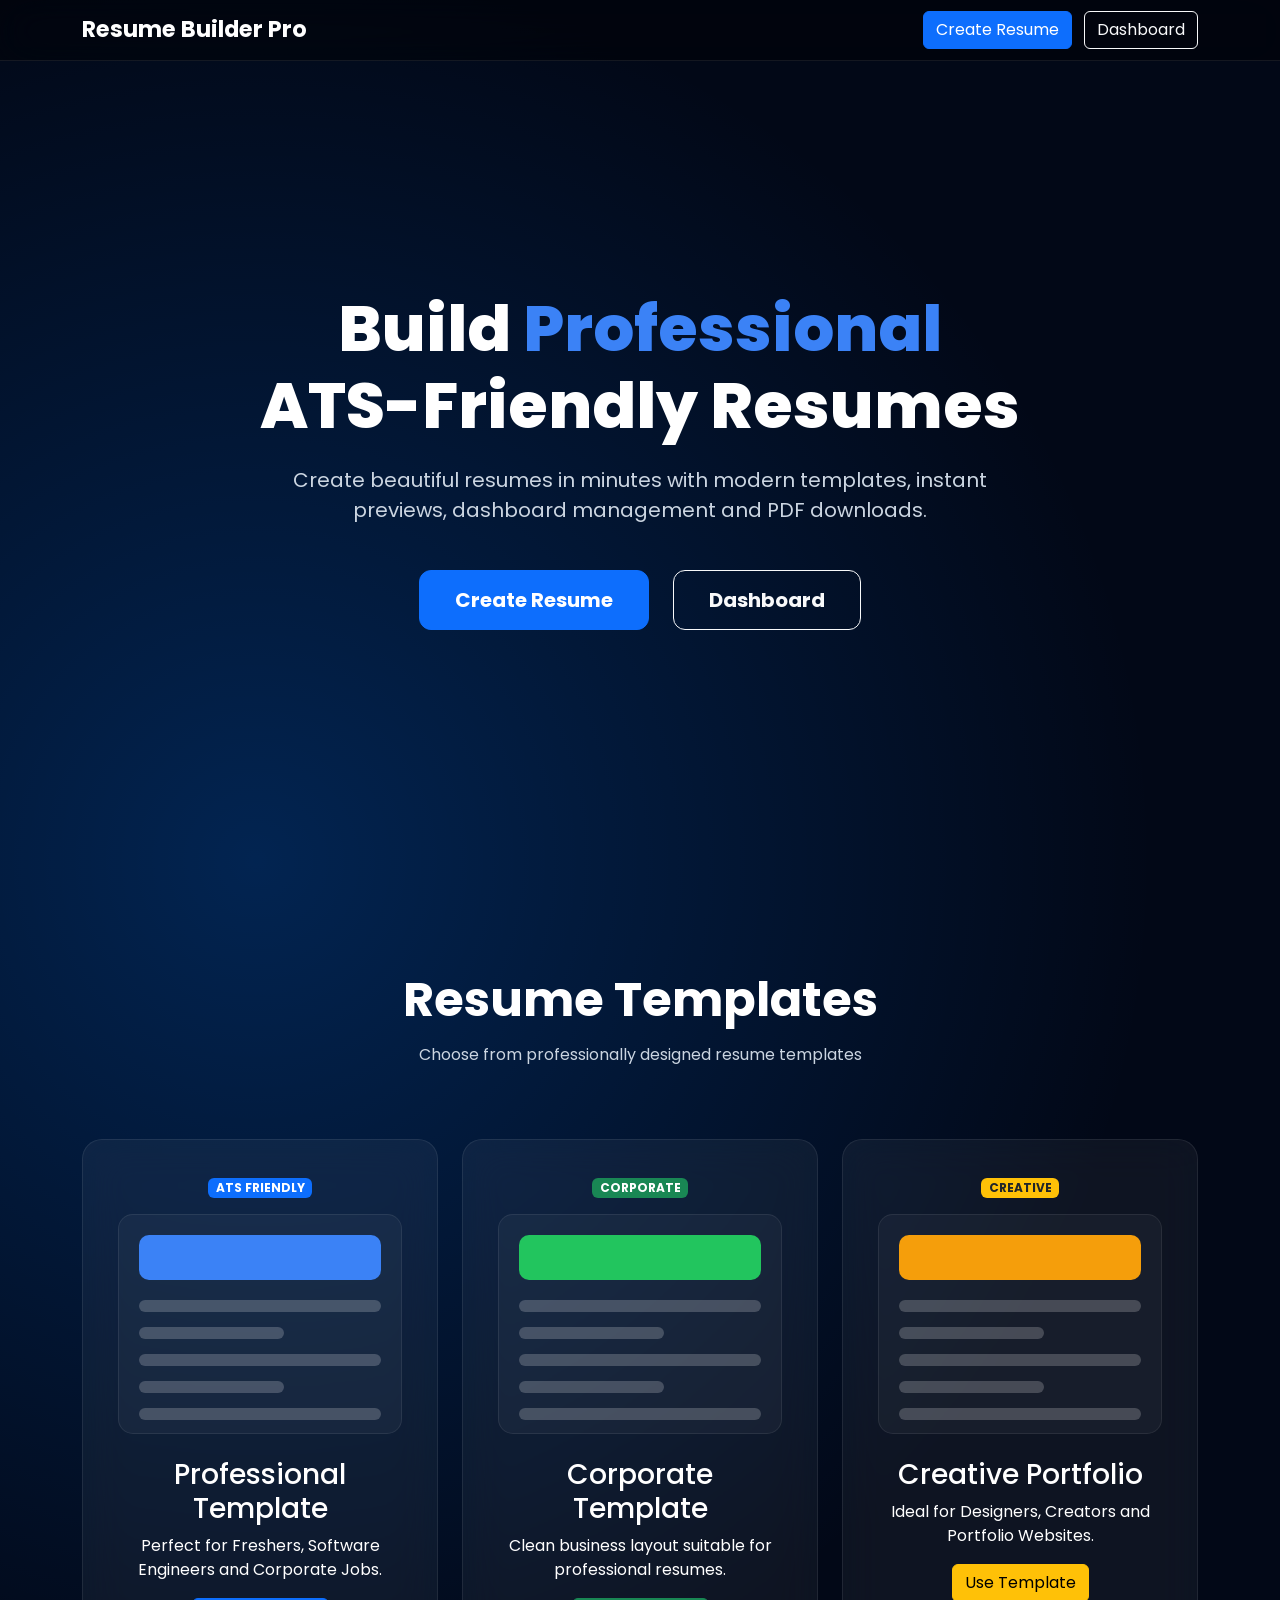
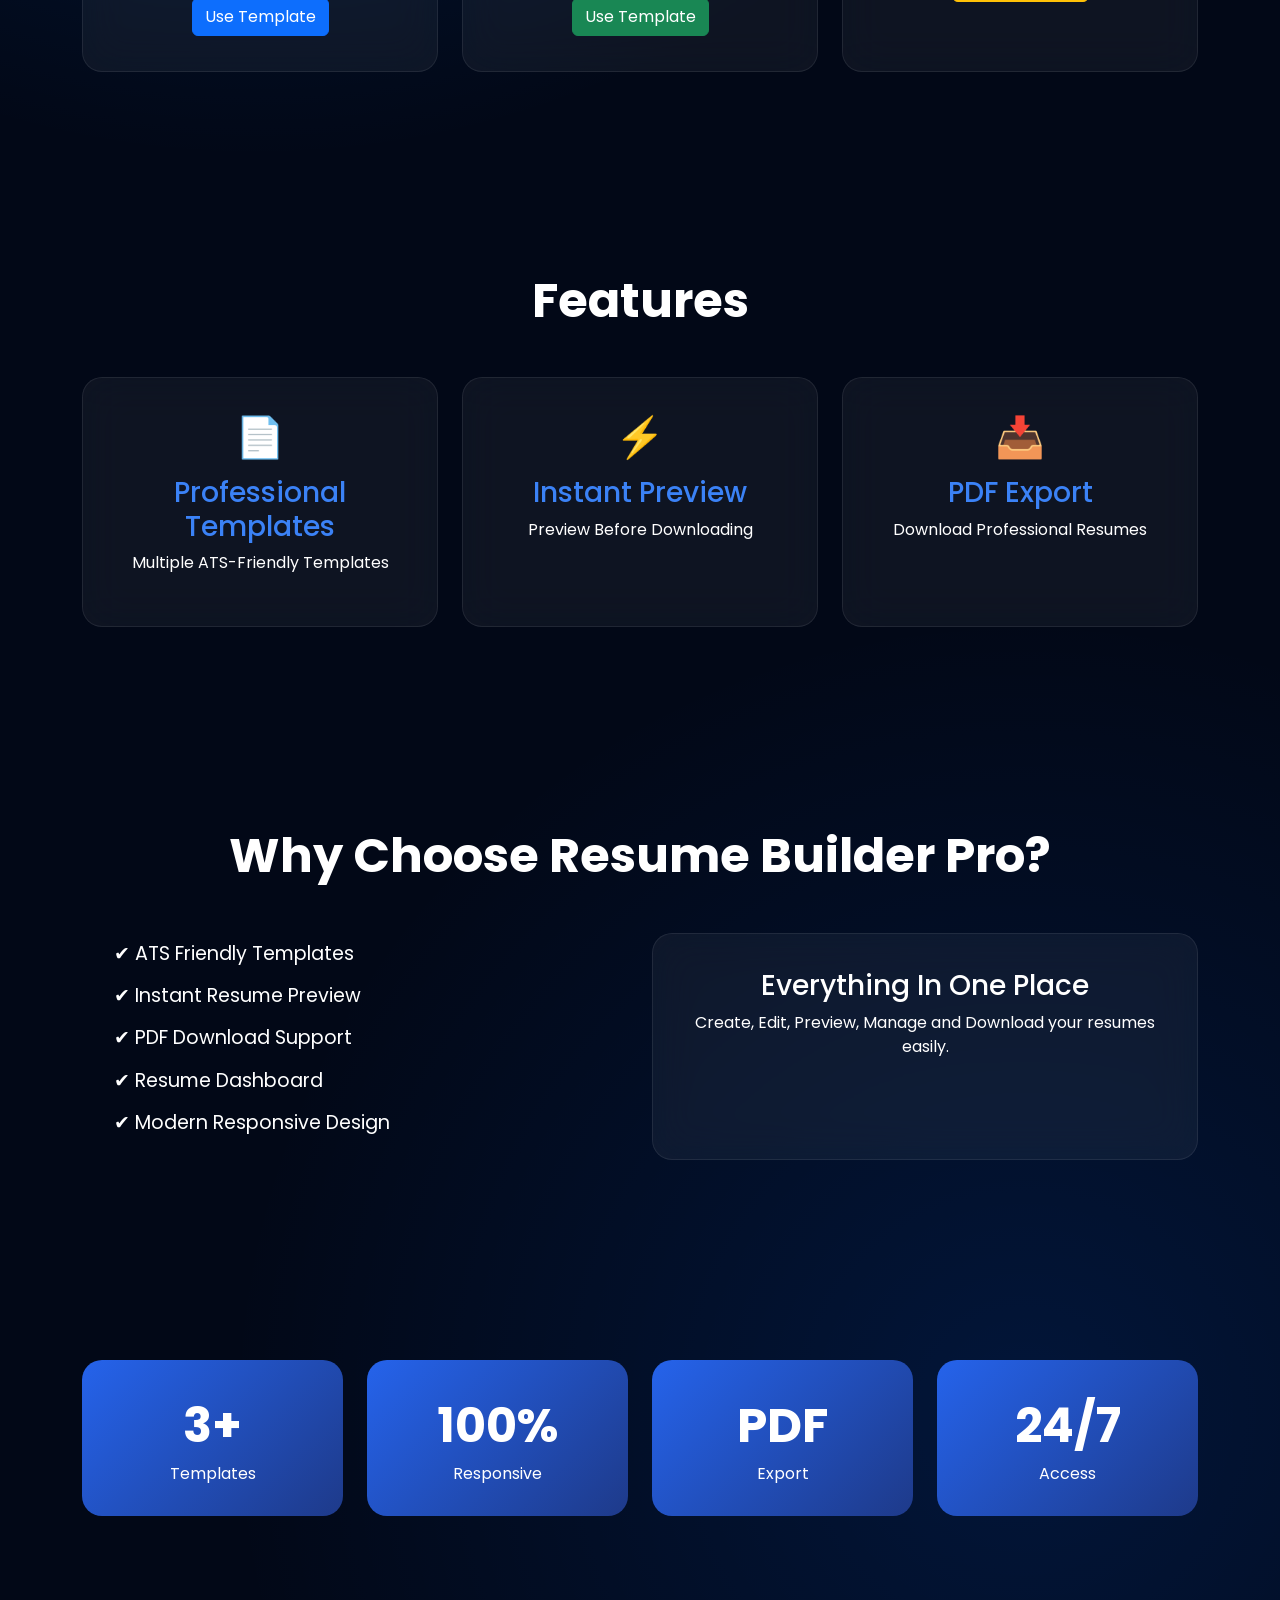
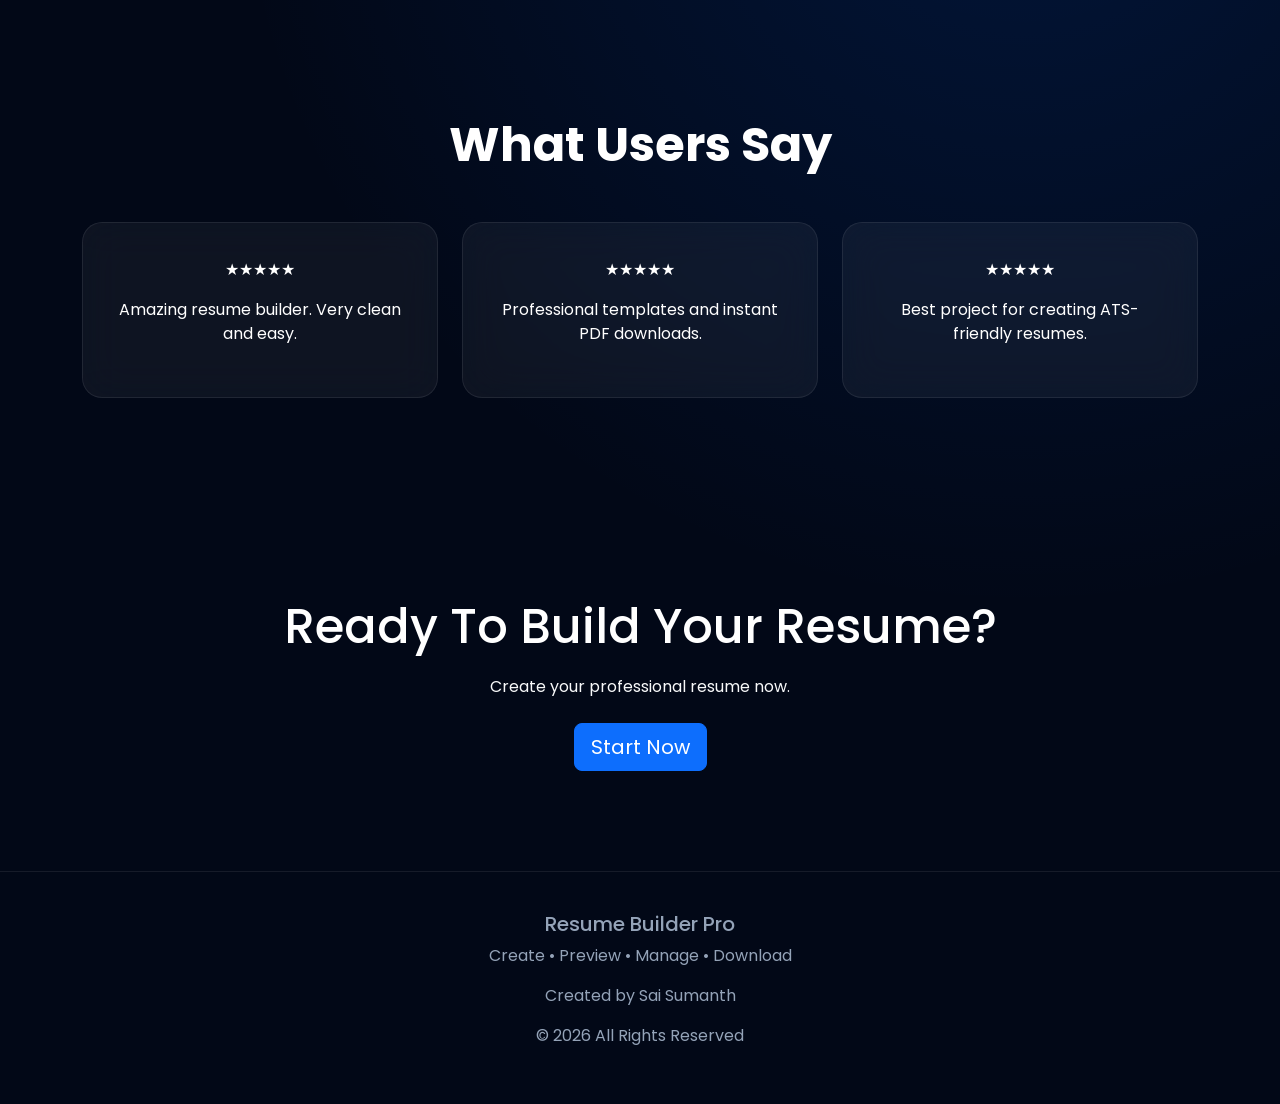
<file: Resume Builder/templates/landing.html>
<!DOCTYPE html>

<html lang="en">

<head>

<meta charset="UTF-8">
<meta name="viewport" content="width=device-width, initial-scale=1.0">

<title>Resume Builder Pro</title>
<link rel="preconnect" href="https://fonts.googleapis.com">

<link rel="preconnect" href="https://fonts.gstatic.com" crossorigin>

<link href="https://fonts.googleapis.com/css2?family=Poppins:wght@600;700;800&display=swap" rel="stylesheet">

<link href="https://cdn.jsdelivr.net/npm/bootstrap@5.3.3/dist/css/bootstrap.min.css" rel="stylesheet">

<style>

*{
    margin:0;
    padding:0;
    box-sizing:border-box;
}

body{
    font-family:'Poppins', Arial, Helvetica, sans-serif;

    background:
    radial-gradient(circle at 20% 20%,
    rgba(0,120,255,0.25),
    transparent 25%),

    radial-gradient(circle at 80% 70%,
    rgba(0,100,255,0.15),
    transparent 25%),

    #020817;

    color:white;

    overflow-x:hidden;
}

/* NAVBAR */

.navbar{
    background:rgba(0,0,0,0.40);
    backdrop-filter:blur(20px);
    border-bottom:1px solid rgba(255,255,255,0.08);
}

.navbar-brand{
    color:white !important;
    font-weight:bold;
    font-size:1.4rem;
}

/* HERO */

.hero{
    min-height:90vh;
    display:flex;
    align-items:center;
    justify-content:center;
    text-align:center;
    padding:50px;
}

.hero h1{
    font-size:4rem;
    font-weight:800;
    margin-bottom:20px;
}

.hero span{
    color:#3b82f6;
}

.hero p{
    color:#cbd5e1;
    font-size:1.25rem;
    max-width:750px;
    margin:auto;
    margin-bottom:35px;
}

.hero-buttons .btn{
    margin:10px;
    padding:14px 35px;
    border-radius:12px;
    font-weight:bold;
}

/* COMMON SECTIONS */

.section-heading{
    text-align:center;
    font-size:3rem;
    font-weight:bold;
    margin-bottom:15px;
}

.section-subheading{
    text-align:center;
    color:#cbd5e1;
}

.templates-showcase,
.features,
.why-us,
.stats,
.testimonials,
.cta{
    padding:100px 0;
}

/* GLASS CARDS */

.template-preview,
.feature-card,
.benefit-card,
.testimonial-card{

    background:
    rgba(255,255,255,0.05);

    border:
    1px solid rgba(255,255,255,0.08);

    backdrop-filter:blur(20px);

    border-radius:20px;

    padding:35px;

    text-align:center;

    height:100%;

    transition:0.3s;
}

.template-preview:hover,
.feature-card:hover,
.benefit-card:hover,
.testimonial-card:hover{

    transform:translateY(-8px);

    box-shadow:
    0 10px 30px rgba(59,130,246,0.25);
}

.feature-card h3{
    color:#3b82f6;
    margin-top:15px;
}

/* BENEFITS */

.benefits-list{
    list-style:none;
    font-size:1.2rem;
    line-height:2.2;
}

/* STATS */

.stat-card{

    background:
    linear-gradient(
        135deg,
        #2563eb,
        #1e3a8a
    );

    border-radius:20px;

    padding:30px;

    text-align:center;

    height:100%;
}

.stat-number{
    font-size:3rem;
    font-weight:bold;
}

/* CTA */

.cta h2{
    font-size:3rem;
    margin-bottom:20px;
}

/* FOOTER */

.footer{
    text-align:center;
    color:#94a3b8;
    padding:40px;
    border-top:1px solid rgba(255,255,255,0.08);
}

.btn{
    transition:0.3s;
}

.btn:hover{
    transform:translateY(-3px);
}
/* PHASE 11 TEMPLATE GALLERY */

.template-mockup{

    background:
    rgba(255,255,255,0.04);

    border:
    1px solid rgba(255,255,255,0.08);

    border-radius:15px;

    padding:20px;

    height:220px;
}

.mock-header{

    height:45px;

    background:#3b82f6;

    border-radius:10px;

    margin-bottom:20px;
}

.mock-header.green{

    background:#22c55e;
}

.mock-header.orange{

    background:#f59e0b;
}

.mock-line{

    height:12px;

    background:
    rgba(255,255,255,0.20);

    border-radius:6px;

    margin-bottom:15px;
}

.mock-line.short{

    width:60%;
}
</style>

</head>

<body>

<!-- NAVBAR -->

<nav class="navbar navbar-expand-lg navbar-dark">

<div class="container">

<a class="navbar-brand" href="/">

<span class="logo-main">
Resume
</span>

Builder

<span class="logo-pro">
Pro
</span>

</a>

<div>

<a href="/builder"
class="btn btn-primary">
Create Resume </a>

<a href="/dashboard"
class="btn btn-outline-light ms-2">
Dashboard </a>

</div>

</div>

</nav>

<!-- HERO -->

<section class="hero">

<div>

<h1>
Build <span>Professional</span><br>
ATS-Friendly Resumes
</h1>

<p>
Create beautiful resumes in minutes with modern templates,
instant previews, dashboard management and PDF downloads.
</p>

<div class="hero-buttons">

<a href="/builder"
class="btn btn-primary btn-lg">
Create Resume </a>

<a href="/dashboard"
class="btn btn-outline-light btn-lg">
Dashboard </a>

</div>

</div>

</section>

<!-- PREMIUM TEMPLATE GALLERY -->

<section class="templates-showcase">

<div class="container">

<h2 class="section-heading">
Resume Templates
</h2>

<p class="section-subheading">
Choose from professionally designed resume templates
</p>

<div class="row g-4 mt-5">

<!-- TEMPLATE 1 -->

<div class="col-lg-4">

<div class="template-preview">

<div class="badge bg-primary mb-3">
ATS FRIENDLY
</div>

<div class="template-mockup">

<div class="mock-header"></div>

<div class="mock-line"></div>
<div class="mock-line short"></div>

<div class="mock-line"></div>
<div class="mock-line short"></div>

<div class="mock-line"></div>

</div>

<h3 class="mt-4">
Professional Template
</h3>

<p>
Perfect for Freshers, Software Engineers and Corporate Jobs.
</p>

<a href="/builder"
class="btn btn-primary">

Use Template

</a>

</div>

</div>

<!-- TEMPLATE 2 -->

<div class="col-lg-4">

<div class="template-preview">

<div class="badge bg-success mb-3">
CORPORATE
</div>

<div class="template-mockup">

<div class="mock-header green"></div>

<div class="mock-line"></div>
<div class="mock-line short"></div>

<div class="mock-line"></div>
<div class="mock-line short"></div>

<div class="mock-line"></div>

</div>

<h3 class="mt-4">
Corporate Template
</h3>

<p>
Clean business layout suitable for professional resumes.
</p>

<a href="/builder"
class="btn btn-success">

Use Template

</a>

</div>

</div>

<!-- TEMPLATE 3 -->

<div class="col-lg-4">

<div class="template-preview">

<div class="badge bg-warning text-dark mb-3">
CREATIVE
</div>

<div class="template-mockup">

<div class="mock-header orange"></div>

<div class="mock-line"></div>
<div class="mock-line short"></div>

<div class="mock-line"></div>
<div class="mock-line short"></div>

<div class="mock-line"></div>

</div>

<h3 class="mt-4">
Creative Portfolio
</h3>

<p>
Ideal for Designers, Creators and Portfolio Websites.
</p>

<a href="/builder"
class="btn btn-warning">

Use Template

</a>

</div>

</div>

</div>

</div>

</section>

<!-- FEATURES -->

<section class="features">

<div class="container">

<h2 class="section-heading">
Features
</h2>

<div class="row g-4 mt-4">

<div class="col-md-4">

<div class="feature-card">

<h1>📄</h1>

<h3>Professional Templates</h3>

<p>
Multiple ATS-Friendly Templates
</p>

</div>

</div>

<div class="col-md-4">

<div class="feature-card">

<h1>⚡</h1>

<h3>Instant Preview</h3>

<p>
Preview Before Downloading
</p>

</div>

</div>

<div class="col-md-4">

<div class="feature-card">

<h1>📥</h1>

<h3>PDF Export</h3>

<p>
Download Professional Resumes
</p>

</div>

</div>

</div>

</div>

</section>

<!-- WHY US -->

<section class="why-us">

<div class="container">

<h2 class="section-heading">
Why Choose Resume Builder Pro?
</h2>

<div class="row mt-5">

<div class="col-md-6">

<ul class="benefits-list">

<li>✔ ATS Friendly Templates</li>
<li>✔ Instant Resume Preview</li>
<li>✔ PDF Download Support</li>
<li>✔ Resume Dashboard</li>
<li>✔ Modern Responsive Design</li>

</ul>

</div>

<div class="col-md-6">

<div class="benefit-card">

<h3>Everything In One Place</h3>

<p>
Create, Edit, Preview,
Manage and Download
your resumes easily.
</p>

</div>

</div>

</div>

</div>

</section>

<!-- STATS -->

<section class="stats">

<div class="container">

<div class="row g-4">

<div class="col-md-3">

<div class="stat-card">

<div class="stat-number">3+</div>

Templates

</div>

</div>

<div class="col-md-3">

<div class="stat-card">

<div class="stat-number">100%</div>

Responsive

</div>

</div>

<div class="col-md-3">

<div class="stat-card">

<div class="stat-number">PDF</div>

Export

</div>

</div>

<div class="col-md-3">

<div class="stat-card">

<div class="stat-number">24/7</div>

Access

</div>

</div>

</div>

</div>

</section>

<!-- TESTIMONIALS -->

<section class="testimonials">

<div class="container">

<h2 class="section-heading">
What Users Say
</h2>

<div class="row g-4 mt-4">

<div class="col-md-4">

<div class="testimonial-card">

★★★★★

<p class="mt-3">
Amazing resume builder.
Very clean and easy.
</p>

</div>

</div>

<div class="col-md-4">

<div class="testimonial-card">

★★★★★

<p class="mt-3">
Professional templates and instant PDF downloads.
</p>

</div>

</div>

<div class="col-md-4">

<div class="testimonial-card">

★★★★★

<p class="mt-3">
Best project for creating ATS-friendly resumes.
</p>

</div>

</div>

</div>

</div>

</section>

<!-- CTA -->

<section class="cta">

<div class="container text-center">

<h2>
Ready To Build Your Resume?
</h2>

<p class="text-light mb-4">
Create your professional resume now.
</p>

<a href="/builder"
class="btn btn-primary btn-lg">

Start Now

</a>

</div>

</section>

<!-- FOOTER -->

<div class="footer">

<h5>Resume Builder Pro</h5>

<p>
Create • Preview • Manage • Download
</p>

<p>
Created by Sai Sumanth
</p>

<p>
© 2026 All Rights Reserved
</p>

</div>

</body>

</html>
</file>
